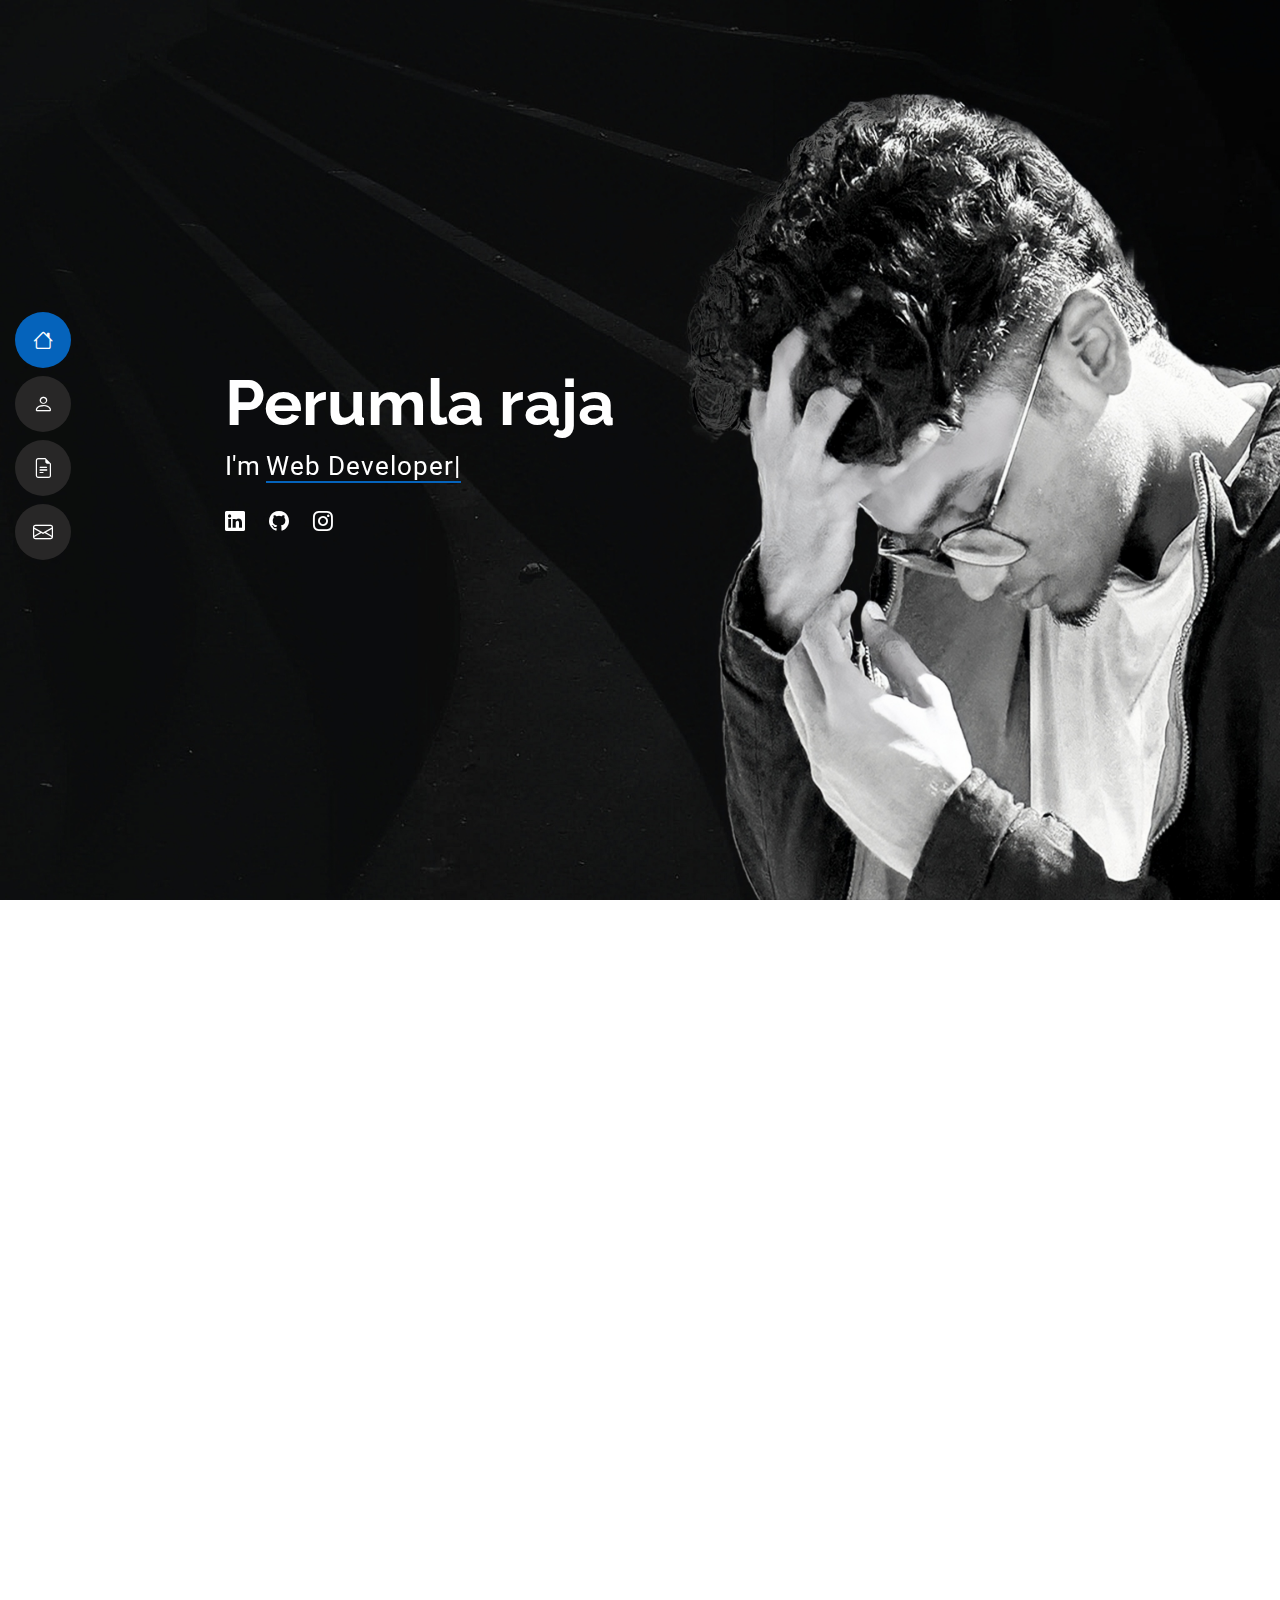
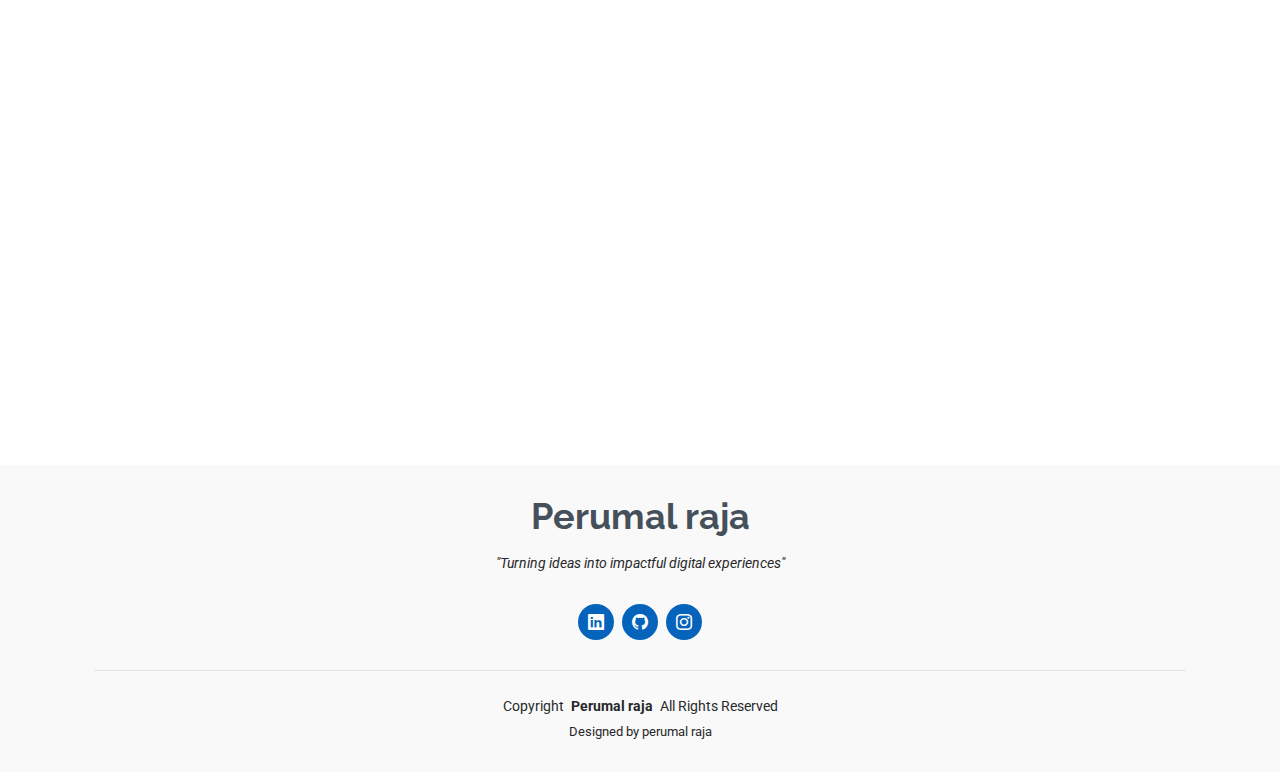
<file: index.html>
<!DOCTYPE html>
<html lang="en">

<head>
  <meta charset="utf-8">
  <meta content="width=device-width, initial-scale=1.0" name="viewport">
  <title>Index - MyResume Bootstrap Template</title>
  <meta content="" name="description">
  <meta content="" name="keywords">

  <!-- Favicons -->
  <link href="assets/img/favicon.png" rel="icon">
  <link href="assets/img/apple-touch-icon.png" rel="apple-touch-icon">

  <!-- Fonts -->
  <link href="https://fonts.googleapis.com" rel="preconnect">
  <link href="https://fonts.gstatic.com" rel="preconnect" crossorigin>
  <link
    href="https://fonts.googleapis.com/css2?family=Roboto:ital,wght@0,100;0,300;0,400;0,500;0,700;0,900;1,100;1,300;1,400;1,500;1,700;1,900&family=Poppins:ital,wght@0,100;0,200;0,300;0,400;0,500;0,600;0,700;0,800;0,900;1,100;1,200;1,300;1,400;1,500;1,600;1,700;1,800;1,900&family=Raleway:ital,wght@0,100;0,200;0,300;0,400;0,500;0,600;0,700;0,800;0,900;1,100;1,200;1,300;1,400;1,500;1,600;1,700;1,800;1,900&display=swap"
    rel="stylesheet">

  <!-- Vendor CSS Files -->
  <link href="assets/vendor/bootstrap/css/bootstrap.min.css" rel="stylesheet">
  <link href="assets/vendor/bootstrap-icons/bootstrap-icons.css" rel="stylesheet">
  <link href="assets/vendor/aos/aos.css" rel="stylesheet">
  <link href="assets/vendor/glightbox/css/glightbox.min.css" rel="stylesheet">
  <link href="assets/vendor/swiper/swiper-bundle.min.css" rel="stylesheet">

  <!-- Main CSS File -->
  <link href="assets/css/main.css" rel="stylesheet">

  <!-- =======================================================
  * Template Name: MyResume
  * Template URL: https://bootstrapmade.com/free-html-bootstrap-template-my-resume/
  * Updated: Jun 29 2024 with Bootstrap v5.3.3
  * Author: BootstrapMade.com
  * License: https://bootstrapmade.com/license/
  ======================================================== -->
</head>

<body class="index-page" style="overflow-x: hidden;">

  <header id="header" class="header d-flex flex-column justify-content-center">

    <i class="header-toggle d-xl-none bi bi-list"></i>

    <nav id="navmenu" class="navmenu">
      <ul>
        <li><a href="#hero" class="active"><i class="bi bi-house navicon"></i><span>Home</span></a></li>
        <li><a href="#about"><i class="bi bi-person navicon"></i><span>About</span></a></li>
        <li><a href="#resume"><i class="bi bi-file-earmark-text navicon"></i><span>Resume</span></a></li>
        <li><a href="#contact"><i class="bi bi-envelope navicon"></i><span>Contact</span></a></li>
      </ul>
    </nav>

  </header>

  <main class="main">

    <!-- Hero Section -->
    <section id="hero" class="hero section light-background">

      <img src="assets/img/hero-bg.jpg" alt="">

      <div class="container" data-aos="zoom-out">
        <div class="row justify-content-center">
          <div class="col-lg-9">
            <h2>Perumla raja</h2>
            <p>I'm <span class="typed" data-typed-items="Web Developer,Mobile App Developer ">Web Developer</span><span
                class="typed-cursor typed-cursor--blink" aria-hidden="true"></span></p>
            <div class="social-links">
              <a href="https://www.linkedin.com/in/perumalraja06"><i class="bi bi-linkedin"></i></a>
              <a href="https://github.com/perumalraja693"><i class="bi bi-github"></i></a>
              <a href="https://www.instagram.com/ant._000/"><i class="bi bi-instagram"></i></a>

            </div>
          </div>
        </div>
      </div>

    </section><!-- /Hero Section -->

    <!-- About Section -->
    <section id="about" class="about section pb-0">

      <!-- Section Title -->
      <div class="container section-title" data-aos="fade-up">
        <h2>About</h2>
        <p>I am Perumal Raja, a dedicated and passionate Computer Science & Engineering student with a strong foundation
          in web and mobile application development. My expertise includes working with modern frameworks like React.js
          and React Native and proficiency in languages such as HTML, CSS, JavaScript, and Python
        </p>
      </div><!-- End Section Title -->

      <div class="container" data-aos="fade-up" data-aos-delay="100">

        <div class="row gy-4 justify-content-center">
          <div class="col-lg-4" style="display: flex; justify-content: center;">
            <img src="assets/img/prof.jpg" class="img-fluid img-abt" alt="">
          </div>
          <div class="col-lg-8 content">
            <h2>Web &amp; Mobile Developer.</h2>

            <div class="row mt-5">
              <div class="col-lg-6">
                <ul>
                  <li><i class="bi bi-chevron-right"></i> <strong>Birthday:</strong> <span>06 Sep 2003</span></li>
                  <li><i class="bi bi-chevron-right"></i> <strong>Phone:</strong> <span>+91 6380392035</span></li>
                  <li><i class="bi bi-chevron-right"></i> <strong>City:</strong> <span>Cuddalore, India</span></li>
                </ul>
              </div>
              <div class="col-lg-6">
                <ul>
                  <li><i class="bi bi-chevron-right"></i> <strong>Age:</strong> <span>22</span></li>
                  <li><i class="bi bi-chevron-right"></i> <strong>Degree:</strong> <span>B.E CSE</span></li>
                  <li><i class="bi bi-chevron-right"></i> <strong>Email:</strong> <span>perumalraja359@gmail.com</span>
                  </li>
                </ul>
              </div>
            </div>
            <p class="py-3 pt-4">
              I am also proficient in tools like Figma and Photoshop ensuring a seamless user experience in my designs
              and implementations. Alongside technical acumen, I bring strong communication, teamwork, and leadership
              skills, making me an adaptable and efficient team player.
            </p>
          </div>
        </div>

      </div>

    </section><!-- /About Section -->


    <!-- Skills Section -->
    <section id="skills" class="skills section pt-0">

      <!-- Section Title -->
      <div class="container section-title" data-aos="fade-up">
        <h2>Skills</h2>
      </div><!-- End Section Title -->

      <div class="container" data-aos="fade-up" data-aos-delay="100">

        <div class="row skills-content skills-animation">

          <div class="col-lg-6">

            <div class="progress">
              <span class="skill"><span>HTML</span> <i class="val">100%</i></span>
              <div class="progress-bar-wrap">
                <div class="progress-bar" role="progressbar" aria-valuenow="100" aria-valuemin="0" aria-valuemax="100">
                </div>
              </div>
            </div><!-- End Skills Item -->

            <div class="progress">
              <span class="skill"><span>CSS</span> <i class="val">100%</i></span>
              <div class="progress-bar-wrap">
                <div class="progress-bar" role="progressbar" aria-valuenow="90" aria-valuemin="0" aria-valuemax="100">
                </div>
              </div>
            </div><!-- End Skills Item -->

            <div class="progress">
              <span class="skill"><span>Bootstrap</span> <i class="val">75%</i></span>
              <div class="progress-bar-wrap">
                <div class="progress-bar" role="progressbar" aria-valuenow="75" aria-valuemin="0" aria-valuemax="100">
                </div>
              </div>
            </div><!-- End Skills Item -->

          </div>

          <div class="col-lg-6">

            <div class="progress">
              <span class="skill"><span>JavaScript</span> <i class="val">80%</i></span>
              <div class="progress-bar-wrap">
                <div class="progress-bar" role="progressbar" aria-valuenow="80" aria-valuemin="0" aria-valuemax="100">
                </div>
              </div>
            </div><!-- End Skills Item -->

            <div class="progress">
              <span class="skill"><span>React js</span> <i class="val">90%</i></span>
              <div class="progress-bar-wrap">
                <div class="progress-bar" role="progressbar" aria-valuenow="90" aria-valuemin="0" aria-valuemax="100">
                </div>
              </div>
            </div><!-- End Skills Item -->

            <div class="progress">
              <span class="skill"><span>React Native</span> <i class="val">55%</i></span>
              <div class="progress-bar-wrap">
                <div class="progress-bar" role="progressbar" aria-valuenow="55" aria-valuemin="0" aria-valuemax="100">
                </div>
              </div>
            </div><!-- End Skills Item -->

          </div>

        </div>

      </div>

    </section><!-- /Skills Section -->

    <!-- Resume Section -->
    <section id="resume" class="resume section">

      <!-- Section Title -->
      <div class="container section-title" data-aos="fade-up">
        <h2>Resume</h2>
      </div><!-- End Section Title -->

      <div class="container">

        <div class="row">
          <iframe style="width: 100%; aspect-ratio: 4 / 3;" src="./assets/PerumalRaja-Resume.pdf" width="800"
            height="900">
          </iframe>

        </div>

      </div>

    </section><!-- /Resume Section -->


    <!-- Testimonials Section -->

    <!-- Contact Section -->
    <section id="contact" class="contact section">

      <!-- Section Title -->
      <div class="container section-title" data-aos="fade-up">
        <h2>Contact</h2>
      </div><!-- End Section Title -->

      <div class="container" data-aos="fade" data-aos-delay="100">

        <div class="row gy-4">

          <div class="col-lg-4">
            <div class="info-item d-flex" data-aos="fade-up" data-aos-delay="200">
              <i class="bi bi-geo-alt flex-shrink-0"></i>
              <div>
                <h3>Address</h3>
                <p>39 Murugan Koil Street, Cuddalore, IN 605007</p>
              </div>
            </div><!-- End Info Item -->

            <div class="info-item d-flex" data-aos="fade-up" data-aos-delay="300">
              <i class="bi bi-telephone flex-shrink-0"></i>
              <div>
                <h3>Call Us</h3>
                <p>+91 6380392035</p>
              </div>
            </div><!-- End Info Item -->

            <div class="info-item d-flex" data-aos="fade-up" data-aos-delay="400">
              <i class="bi bi-envelope flex-shrink-0"></i>
              <div>
                <h3>Email Us</h3>
                <p>perumalraja359@gmail.com</p>
              </div>
            </div><!-- End Info Item -->

          </div>

          <div class="col-lg-8">
            <form action="forms/contact.php" method="post" class="php-email-form" data-aos="fade-up"
              data-aos-delay="200">
              <div class="row gy-4">

                <div class="col-md-6">
                  <input type="text" name="name" class="form-control" placeholder="Your Name" required="">
                </div>

                <div class="col-md-6 ">
                  <input type="email" class="form-control" name="email" placeholder="Your Email" required="">
                </div>

                <div class="col-md-12">
                  <input type="text" class="form-control" name="subject" placeholder="Subject" required="">
                </div>

                <div class="col-md-12">
                  <textarea class="form-control" name="message" rows="6" placeholder="Message" required=""></textarea>
                </div>

                <div class="col-md-12 text-center">
                  <div class="loading">Loading</div>
                  <div class="error-message"></div>
                  <div class="sent-message">Your message has been sent. Thank you!</div>

                  <button type="submit">Send Message</button>
                </div>

              </div>
            </form>
          </div><!-- End Contact Form -->

        </div>

      </div>

    </section><!-- /Contact Section -->

  </main>

  <footer id="footer" class="footer position-relative light-background">
    <div class="container">
      <h3 class="sitename">Perumal raja</h3>
      <p>"Turning ideas into impactful digital experiences"</p>
      <div class="social-links d-flex justify-content-center">
        <a href="https://www.linkedin.com/in/perumalraja06"><i class="bi bi-linkedin"></i></a>
        <a href="https://github.com/perumalraja693"><i class="bi bi-github"></i></a>
        <a href="https://www.instagram.com/ant._000/"><i class="bi bi-instagram"></i></a>

      </div>
      <div class="container">
        <div class="copyright">
          <span>Copyright</span> <strong class="px-1 sitename">Perumal raja</strong> <span>All Rights Reserved</span>
        </div>
        <div class="credits">
          Designed by <a>perumal raja</a>
        </div>
      </div>
    </div>
  </footer>

  <!-- Scroll Top -->
  <a href="#" id="scroll-top" class="scroll-top d-flex align-items-center justify-content-center"><i
      class="bi bi-arrow-up-short"></i></a>

  <!-- Preloader -->
  <div id="preloader"></div>

  <!-- Vendor JS Files -->
  <script src="assets/vendor/bootstrap/js/bootstrap.bundle.min.js"></script>
  <script src="assets/vendor/php-email-form/validate.js"></script>
  <script src="assets/vendor/aos/aos.js"></script>
  <script src="assets/vendor/typed.js/typed.umd.js"></script>
  <script src="assets/vendor/purecounter/purecounter_vanilla.js"></script>
  <script src="assets/vendor/waypoints/noframework.waypoints.js"></script>
  <script src="assets/vendor/glightbox/js/glightbox.min.js"></script>
  <script src="assets/vendor/imagesloaded/imagesloaded.pkgd.min.js"></script>
  <script src="assets/vendor/isotope-layout/isotope.pkgd.min.js"></script>
  <script src="assets/vendor/swiper/swiper-bundle.min.js"></script>

  <!-- Main JS File -->
  <script src="assets/js/main.js"></script>

</body>

</html>
</file>
<file: assets/css/main.css>
/**
* Template Name: MyResume
* Template URL: https://bootstrapmade.com/free-html-bootstrap-template-my-resume/
* Updated: Jun 29 2024 with Bootstrap v5.3.3
* Author: BootstrapMade.com
* License: https://bootstrapmade.com/license/
*/

/*--------------------------------------------------------------
# Font & Color Variables
# Help: https://bootstrapmade.com/color-system/
--------------------------------------------------------------*/
/* Fonts */
:root {
  --default-font: "Roboto",  system-ui, -apple-system, "Segoe UI", Roboto, "Helvetica Neue", Arial, "Noto Sans", "Liberation Sans", sans-serif, "Apple Color Emoji", "Segoe UI Emoji", "Segoe UI Symbol", "Noto Color Emoji";
  --heading-font: "Raleway",  sans-serif;
  --nav-font: "Poppins",  sans-serif;
}

/* Global Colors - The following color variables are used throughout the website. Updating them here will change the color scheme of the entire website */
:root { 
  --background-color: #ffffff; /* Background color for the entire website, including individual sections */
  --default-color: #272829; /* Default color used for the majority of the text content across the entire website */
  --heading-color: #45505b; /* Color for headings, subheadings and title throughout the website */
  --accent-color: #0563bb; /* Accent color that represents your brand on the website. It's used for buttons, links, and other elements that need to stand out */
  --surface-color: #ffffff; /* The surface color is used as a background of boxed elements within sections, such as cards, icon boxes, or other elements that require a visual separation from the global background. */
  --contrast-color: #ffffff; /* Contrast color for text, ensuring readability against backgrounds of accent, heading, or default colors. */
}

/* Nav Menu Colors - The following color variables are used specifically for the navigation menu. They are separate from the global colors to allow for more customization options */
:root {
  --nav-color: #45505b;  /* The default color of the main navmenu links */
  --nav-hover-color: #0563bb; /* Applied to main navmenu links when they are hovered over or active */
  --nav-mobile-background-color: #ffffff; /* Used as the background color for mobile navigation menu */
  --nav-dropdown-background-color: #ffffff; /* Used as the background color for dropdown items that appear when hovering over primary navigation items */
  --nav-dropdown-color: #212529; /* Used for navigation links of the dropdown items in the navigation menu. */
  --nav-dropdown-hover-color: #0563bb; /* Similar to --nav-hover-color, this color is applied to dropdown navigation links when they are hovered over. */
}

/* Color Presets - These classes override global colors when applied to any section or element, providing reuse of the sam color scheme. */

.light-background {
  --background-color: #f9f9f9;
  --surface-color: #ffffff;
}

.dark-background {
  --background-color: #060606;
  --default-color: #ffffff;
  --heading-color: #ffffff;
  --surface-color: #252525;
  --contrast-color: #ffffff;
}

/* Smooth scroll */
:root {
  scroll-behavior: smooth;
}

/*--------------------------------------------------------------
# General Styling & Shared Classes
--------------------------------------------------------------*/
body {
  color: var(--default-color);
  background-color: var(--background-color);
  font-family: var(--default-font);
}

a {
  color: var(--accent-color);
  text-decoration: none;
  transition: 0.3s;
}

a:hover {
  color: color-mix(in srgb, var(--accent-color), transparent 25%);
  text-decoration: none;
}

h1,
h2,
h3,
h4,
h5,
h6 {
  color: var(--heading-color);
  font-family: var(--heading-font);
}

/* PHP Email Form Messages
------------------------------*/
.php-email-form .error-message {
  display: none;
  background: #df1529;
  color: #ffffff;
  text-align: left;
  padding: 15px;
  margin-bottom: 24px;
  font-weight: 600;
}

.php-email-form .sent-message {
  display: none;
  color: #ffffff;
  background: #059652;
  text-align: center;
  padding: 15px;
  margin-bottom: 24px;
  font-weight: 600;
}

.php-email-form .loading {
  display: none;
  background: var(--surface-color);
  text-align: center;
  padding: 15px;
  margin-bottom: 24px;
}

.php-email-form .loading:before {
  content: "";
  display: inline-block;
  border-radius: 50%;
  width: 24px;
  height: 24px;
  margin: 0 10px -6px 0;
  border: 3px solid var(--accent-color);
  border-top-color: var(--surface-color);
  animation: php-email-form-loading 1s linear infinite;
}

@keyframes php-email-form-loading {
  0% {
    transform: rotate(0deg);
  }

  100% {
    transform: rotate(360deg);
  }
}

/*--------------------------------------------------------------
# Global Header
--------------------------------------------------------------*/
.header {
  color: var(--default-color);
  position: fixed;
  top: 0;
  left: 0;
  bottom: 0;
  padding: 0 15px;
  transition: all ease-in-out 0.3s;
  overflow-y: auto;
  z-index: 997;
  min-width: 200px;
}

@media (max-width: 1199px) {
  .header {
    background-color: var(--background-color);
    border-right: 1px solid color-mix(in srgb, var(--default-color), transparent 90%);
    width: 300px;
    left: -100%;
  }
}

@media (min-width: 1200px) and (max-width: 1600px) {
  .header~main {
    margin-left: 160px;
  }

  .header~main .hero {
    margin-left: -160px;
    width: 100vw;
  }
}

.header.header-show {
  left: 0;
}

.header .header-toggle {
  color: var(--contrast-color);
  background-color: var(--accent-color);
  font-size: 22px;
  display: flex;
  align-items: center;
  justify-content: center;
  width: 40px;
  height: 40px;
  border-radius: 50%;
  cursor: pointer;
  position: fixed;
  top: 15px;
  right: 15px;
  z-index: 9999;
  transition: background-color 0.3s;
}

.header .header-toggle:hover {
  color: var(--contrast-color);
  background-color: color-mix(in srgb, var(--accent-color) 90%, white 15%);
}

/*--------------------------------------------------------------
# Navigation Menu
--------------------------------------------------------------*/
.navmenu {
  padding: 0;
  z-index: 9997;
}

.navmenu ul {
  list-style: none;
  padding: 0 0 20px 0;
  margin: 0;
  width: 140px;
}

.navmenu a,
.navmenu a:focus {
  color: white;
  font-family: var(--nav-font);
  display: flex;
  align-items: center;
  padding: 10px 18px;
  margin-bottom: 8px;
  font-size: 15px;
  border-radius: 50px;
  background: rgb(40, 39, 39);
  height: 56px;
  width: 100%;
  overflow: hidden;
  transition: 0.3s;
}

.navmenu a i,
.navmenu a:focus i {
  font-size: 20px;
}

.navmenu a span,
.navmenu a:focus span {
  padding: 0 5px 0 7px;
}

@media (min-width: 992px) {

  .navmenu a,
  .navmenu a:focus {
    max-width: 56px;
  }

  .navmenu a span,
  .navmenu a:focus span {
    display: none;
  }
}

.navmenu a:hover,
.navmenu .active,
.navmenu .active:focus,
.navmenu li:hover>a {
  color: var(--contrast-color);
  background: var(--nav-hover-color);
}

.navmenu a:hover,
.navmenu li:hover>a {
  max-width: 100%;
  color: var(--contrast-color);
}

.navmenu a:hover span,
.navmenu li:hover>a span {
  display: block;
}

.img-abt{
  height: 80% !important;

}
/*--------------------------------------------------------------
# Global Footer
--------------------------------------------------------------*/
.footer {
  color: var(--default-color);
  background-color: var(--background-color);
  font-size: 14px;
  text-align: center;
  padding: 30px 0;
  position: relative;
}

.footer h3 {
  font-size: 36px;
  font-weight: 700;
  position: relative;
  padding: 0;
  margin: 0 0 15px 0;
}

.footer p {
  font-size: 15;
  font-style: italic;
  padding: 0;
  margin: 0 0 30px 0;
}

.footer .social-links {
  margin: 0 0 30px 0;
}

.footer .social-links a {
  font-size: 16px;
  display: flex;
  align-items: center;
  justify-content: center;
  background: var(--accent-color);
  color: var(--contrast-color);
  line-height: 1;
  margin: 0 4px;
  border-radius: 50%;
  text-align: center;
  width: 36px;
  height: 36px;
  transition: 0.3s;
}

.footer .social-links a:hover {
  background: color-mix(in srgb, var(--accent-color), transparent 20%);
  text-decoration: none;
}

.footer .copyright {
  padding-top: 25px;
  border-top: 1px solid color-mix(in srgb, var(--default-color), transparent 90%);
}

.footer .credits {
  font-size: 13px;
  padding-top: 5px;
}

/*--------------------------------------------------------------
# Preloader
--------------------------------------------------------------*/
#preloader {
  position: fixed;
  inset: 0;
  z-index: 999999;
  overflow: hidden;
  background: var(--background-color);
  transition: all 0.6s ease-out;
}

#preloader:before {
  content: "";
  position: fixed;
  top: calc(50% - 30px);
  left: calc(50% - 30px);
  border: 6px solid #ffffff;
  border-color: var(--accent-color) transparent var(--accent-color) transparent;
  border-radius: 50%;
  width: 60px;
  height: 60px;
  animation: animate-preloader 1.5s linear infinite;
}

@keyframes animate-preloader {
  0% {
    transform: rotate(0deg);
  }

  100% {
    transform: rotate(360deg);
  }
}

/*--------------------------------------------------------------
# Scroll Top Button
--------------------------------------------------------------*/
.scroll-top {
  position: fixed;
  visibility: hidden;
  opacity: 0;
  right: 15px;
  bottom: -15px;
  z-index: 99999;
  background-color: var(--accent-color);
  width: 44px;
  height: 44px;
  border-radius: 50px;
  transition: all 0.4s;
}

.scroll-top i {
  font-size: 24px;
  color: var(--contrast-color);
  line-height: 0;
}

.scroll-top:hover {
  background-color: color-mix(in srgb, var(--accent-color), transparent 20%);
  color: var(--contrast-color);
}

.scroll-top.active {
  visibility: visible;
  opacity: 1;
  bottom: 15px;
}

/*--------------------------------------------------------------
# Disable aos animation delay on mobile devices
--------------------------------------------------------------*/
@media screen and (max-width: 768px) {
  [data-aos-delay] {
    transition-delay: 0 !important;
  }
}

/*--------------------------------------------------------------
# Global Page Titles & Breadcrumbs
--------------------------------------------------------------*/
.page-title {
  --background-color: color-mix(in srgb, var(--default-color), transparent 96%);
  color: var(--default-color);
  background-color: var(--background-color);
  padding: 20px 0;
  position: relative;
}

.page-title h1 {
  font-size: 28px;
  font-weight: 700;
  margin: 0;
}

.page-title .breadcrumbs ol {
  display: flex;
  flex-wrap: wrap;
  list-style: none;
  padding: 0 0 10px 0;
  margin: 0;
  font-size: 14px;
  font-weight: 400;
}

.page-title .breadcrumbs ol li+li {
  padding-left: 10px;
}

.page-title .breadcrumbs ol li+li::before {
  content: "/";
  display: inline-block;
  padding-right: 10px;
  color: color-mix(in srgb, var(--default-color), transparent 70%);
}

/*--------------------------------------------------------------
# Global Sections
--------------------------------------------------------------*/
section,
.section {
  color: var(--default-color);
  background-color: var(--background-color);
  padding: 60px 0;
  overflow: clip;
}

/*--------------------------------------------------------------
# Global Section Titles
--------------------------------------------------------------*/
.section-title {
  text-align: center;
  padding-bottom: 60px;
  position: relative;
}

.section-title h2 {
  font-size: 32px;
  font-weight: 700;
  margin-bottom: 20px;
  padding-bottom: 20px;
  position: relative;
}

.section-title h2:before {
  content: "";
  position: absolute;
  display: block;
  width: 160px;
  height: 1px;
  background: color-mix(in srgb, var(--default-color), transparent 60%);
  left: 0;
  right: 0;
  bottom: 1px;
  margin: auto;
}

.section-title h2::after {
  content: "";
  position: absolute;
  display: block;
  width: 60px;
  height: 3px;
  background: var(--accent-color);
  left: 0;
  right: 0;
  bottom: 0;
  margin: auto;
}

.section-title p {
  margin-bottom: 0;
}

/*--------------------------------------------------------------
# Hero Section
--------------------------------------------------------------*/
.hero {
  width: 100%;
  min-height: 100vh;
  position: relative;
  padding: 80px 0;
  display: flex;
  align-items: center;
  justify-content: center;
}

.hero img {
  position: absolute;
  inset: 0;
  display: block;
  width: 100%;
  height: 100%;
  object-fit: cover;
  z-index: 1;
}



.hero .container {
  position: relative;
  z-index: 3;
}

.hero h2 {
  margin: 0;
  font-size: 64px;
  font-weight: 700;
  color: white;
}

.hero p {
  margin: 5px 0 0 0;
  font-size: 26px;
  color: white;

}

.hero p span {
  letter-spacing: 1px;
  border-bottom: 2px solid var(--accent-color);
}

.hero .social-links {
  margin-top: 25px;
  
}

.hero .social-links a {
  font-size: 20px;
  display: inline-block;
  color: white;

  line-height: 1;
  margin-right: 20px;
  transition: 0.3s;
}

.hero .social-links a:hover {
  color: var(--accent-color);
}

@media (max-width: 768px) {
  .hero h2 {
    font-size: 32px;
  }

  .hero p {
    font-size: 20px;
  }
}

/*--------------------------------------------------------------
# About Section
--------------------------------------------------------------*/
.about .content h2 {
  font-weight: 700;
  font-size: 24px;
}

.about .content ul {
  list-style: none;
  padding: 0;
}

.about .content ul li {
  margin-bottom: 20px;
  display: flex;
  align-items: center;
}

.about .content ul strong {
  margin-right: 10px;
}

.about .content ul i {
  font-size: 16px;
  margin-right: 5px;
  color: var(--accent-color);
  line-height: 0;
}

/*--------------------------------------------------------------
# Stats Section
--------------------------------------------------------------*/
.stats i {
  background-color: var(--accent-color);
  color: var(--contrast-color);
  width: 54px;
  height: 54px;
  font-size: 24px;
  border-radius: 50px;
  display: inline-flex;
  align-items: center;
  justify-content: center;
  position: relative;
  z-index: 1;
}

.stats .stats-item {
  margin-top: 10px;
  width: 100%;
  position: relative;
  text-align: center;
  z-index: 0;
}

.stats .stats-item span {
  font-size: 36px;
  display: block;
  font-weight: 700;
  color: color-mix(in srgb, var(--default-color), transparent 20%);
}

.stats .stats-item p {
  padding: 0;
  margin: 0;
  color: color-mix(in srgb, var(--default-color), transparent 50%);
  font-size: 16px;
}

/*--------------------------------------------------------------
# Skills Section
--------------------------------------------------------------*/
.skills .progress {
  height: 60px;
  display: block;
  background: none;
  border-radius: 0;
}

.skills .progress .skill {
  color: var(--heading-color);
  padding: 0;
  margin: 0 0 6px 0;
  text-transform: uppercase;
  display: block;
  font-weight: 600;
  font-family: var(--heading-font);
}

.skills .progress .skill .val {
  float: right;
  font-style: normal;
}

.skills .progress-bar-wrap {
  background: color-mix(in srgb, var(--default-color), transparent 90%);
  height: 10px;
}

.skills .progress-bar {
  width: 1px;
  height: 10px;
  transition: 0.9s;
  background-color: var(--accent-color);
}

/*--------------------------------------------------------------
# Resume Section
--------------------------------------------------------------*/
.resume .resume-title {
  color: var(--heading-color);
  font-size: 26px;
  font-weight: 700;
  margin-top: 20px;
  margin-bottom: 20px;
}

.resume .resume-item {
  padding: 0 0 20px 20px;
  margin-top: -2px;
  border-left: 2px solid var(--accent-color);
  position: relative;
}

.resume .resume-item h4 {
  line-height: 18px;
  font-size: 18px;
  font-weight: 600;
  text-transform: uppercase;
  color: color-mix(in srgb, var(--default-color), transparent 20%);
  margin-bottom: 10px;
}

.resume .resume-item h5 {
  font-size: 16px;
  padding: 5px 15px;
  display: inline-block;
  font-weight: 600;
  margin-bottom: 10px;
}

.resume .resume-item ul {
  padding-left: 20px;
}

.resume .resume-item ul li {
  padding-bottom: 10px;
}

.resume .resume-item:last-child {
  padding-bottom: 0;
}

.resume .resume-item::before {
  content: "";
  position: absolute;
  width: 16px;
  height: 16px;
  border-radius: 50px;
  left: -9px;
  top: 0;
  background: var(--background-color);
  border: 2px solid var(--accent-color);
}

/*--------------------------------------------------------------
# Portfolio Section
--------------------------------------------------------------*/
.portfolio .portfolio-filters {
  padding: 0;
  margin: 0 auto 20px auto;
  list-style: none;
  text-align: center;
}

.portfolio .portfolio-filters li {
  cursor: pointer;
  display: inline-block;
  padding: 8px 20px 10px 20px;
  margin: 0;
  font-size: 15px;
  font-weight: 500;
  line-height: 1;
  margin-bottom: 5px;
  border-radius: 50px;
  transition: all 0.3s ease-in-out;
  font-family: var(--heading-font);
}

.portfolio .portfolio-filters li:hover,
.portfolio .portfolio-filters li.filter-active {
  color: var(--contrast-color);
  background-color: var(--accent-color);
}

.portfolio .portfolio-filters li:first-child {
  margin-left: 0;
}

.portfolio .portfolio-filters li:last-child {
  margin-right: 0;
}

@media (max-width: 575px) {
  .portfolio .portfolio-filters li {
    font-size: 14px;
    margin: 0 0 10px 0;
  }
}

.portfolio .portfolio-item {
  position: relative;
  overflow: hidden;
}

.portfolio .portfolio-item .portfolio-info {
  opacity: 0;
  position: absolute;
  left: 12px;
  right: 12px;
  bottom: -100%;
  z-index: 3;
  transition: all ease-in-out 0.5s;
  background: color-mix(in srgb, var(--background-color), transparent 10%);
  padding: 15px;
}

.portfolio .portfolio-item .portfolio-info h4 {
  font-size: 18px;
  font-weight: 600;
  padding-right: 50px;
}

.portfolio .portfolio-item .portfolio-info p {
  color: color-mix(in srgb, var(--default-color), transparent 30%);
  font-size: 14px;
  margin-bottom: 0;
  padding-right: 50px;
}

.portfolio .portfolio-item .portfolio-info .preview-link,
.portfolio .portfolio-item .portfolio-info .details-link {
  position: absolute;
  right: 50px;
  font-size: 24px;
  top: calc(50% - 14px);
  color: color-mix(in srgb, var(--default-color), transparent 30%);
  transition: 0.3s;
  line-height: 0;
}

.portfolio .portfolio-item .portfolio-info .preview-link:hover,
.portfolio .portfolio-item .portfolio-info .details-link:hover {
  color: var(--accent-color);
}

.portfolio .portfolio-item .portfolio-info .details-link {
  right: 14px;
  font-size: 28px;
}

.portfolio .portfolio-item:hover .portfolio-info {
  opacity: 1;
  bottom: 0;
}

/*--------------------------------------------------------------
# Services Section
--------------------------------------------------------------*/
.services .service-item {
  background-color: var(--surface-color);
  box-shadow: 0px 5px 90px 0px rgba(0, 0, 0, 0.1);
  height: 100%;
  padding: 60px 30px;
  text-align: center;
  transition: 0.3s;
  border-radius: 5px;
}

.services .service-item .icon {
  margin: 0 auto;
  width: 100px;
  height: 100px;
  display: flex;
  align-items: center;
  justify-content: center;
  transition: ease-in-out 0.3s;
  position: relative;
}

.services .service-item .icon i {
  font-size: 36px;
  transition: 0.5s;
  position: relative;
}

.services .service-item .icon svg {
  position: absolute;
  top: 0;
  left: 0;
}

.services .service-item .icon svg path {
  transition: 0.5s;
  fill: color-mix(in srgb, var(--default-color), transparent 95%);
}

.services .service-item h3 {
  font-weight: 700;
  margin: 10px 0 15px 0;
  font-size: 22px;
}

.services .service-item p {
  line-height: 24px;
  font-size: 14px;
  margin-bottom: 0;
}

.services .service-item:hover {
  box-shadow: 0px 5px 35px 0px rgba(0, 0, 0, 0.1);
}

.services .service-item.item-cyan i {
  color: #0dcaf0;
}

.services .service-item.item-cyan:hover .icon i {
  color: #fff;
}

.services .service-item.item-cyan:hover .icon path {
  fill: #0dcaf0;
}

.services .service-item.item-orange i {
  color: #fd7e14;
}

.services .service-item.item-orange:hover .icon i {
  color: #fff;
}

.services .service-item.item-orange:hover .icon path {
  fill: #fd7e14;
}

.services .service-item.item-teal i {
  color: #20c997;
}

.services .service-item.item-teal:hover .icon i {
  color: #fff;
}

.services .service-item.item-teal:hover .icon path {
  fill: #20c997;
}

.services .service-item.item-red i {
  color: #df1529;
}

.services .service-item.item-red:hover .icon i {
  color: #fff;
}

.services .service-item.item-red:hover .icon path {
  fill: #df1529;
}

.services .service-item.item-indigo i {
  color: #6610f2;
}

.services .service-item.item-indigo:hover .icon i {
  color: #fff;
}

.services .service-item.item-indigo:hover .icon path {
  fill: #6610f2;
}

.services .service-item.item-pink i {
  color: #f3268c;
}

.services .service-item.item-pink:hover .icon i {
  color: #fff;
}

.services .service-item.item-pink:hover .icon path {
  fill: #f3268c;
}

/*--------------------------------------------------------------
# Testimonials Section
--------------------------------------------------------------*/
.testimonials .testimonials-carousel,
.testimonials .testimonials-slider {
  overflow: hidden;
}

.testimonials .testimonial-item .testimonial-content {
  border-left: 3px solid var(--accent-color);
  padding-left: 30px;
}

.testimonials .testimonial-item .testimonial-img {
  border-radius: 50%;
  border: 4px solid var(--background-color);
  margin: 0 auto;
}

.testimonials .testimonial-item h3 {
  font-size: 20px;
  font-weight: bold;
  margin: 10px 0 5px 0;
}

.testimonials .testimonial-item h4 {
  font-size: 14px;
  color: color-mix(in srgb, var(--default-color), transparent 40%);
  margin: 0 0 10px 0;
}

.testimonials .testimonial-item .stars i {
  color: #ffc107;
  margin: 0 1px;
}

.testimonials .testimonial-item .quote-icon-left,
.testimonials .testimonial-item .quote-icon-right {
  color: color-mix(in srgb, var(--accent-color), transparent 50%);
  font-size: 26px;
  line-height: 0;
}

.testimonials .testimonial-item .quote-icon-left {
  display: inline-block;
  left: -5px;
  position: relative;
}

.testimonials .testimonial-item .quote-icon-right {
  display: inline-block;
  right: -5px;
  position: relative;
  top: 10px;
  transform: scale(-1, -1);
}

.testimonials .testimonial-item p {
  font-style: italic;
}

.testimonials .swiper-wrapper {
  height: auto;
}

.testimonials .swiper-pagination {
  margin-top: 30px;
  position: relative;
}

.testimonials .swiper-pagination .swiper-pagination-bullet {
  width: 12px;
  height: 12px;
  background-color: color-mix(in srgb, var(--default-color), transparent 85%);
  opacity: 1;
}

.testimonials .swiper-pagination .swiper-pagination-bullet-active {
  background-color: var(--accent-color);
}

/*--------------------------------------------------------------
# Contact Section
--------------------------------------------------------------*/
.contact .info-item+.info-item {
  margin-top: 40px;
}

.contact .info-item i {
  color: var(--accent-color);
  background: color-mix(in srgb, var(--accent-color), transparent 92%);
  font-size: 20px;
  width: 44px;
  height: 44px;
  display: flex;
  justify-content: center;
  align-items: center;
  border-radius: 50px;
  transition: all 0.3s ease-in-out;
  margin-right: 15px;
}

.contact .info-item h3 {
  padding: 0;
  font-size: 18px;
  font-weight: 700;
  margin-bottom: 5px;
}

.contact .info-item p {
  padding: 0;
  margin-bottom: 0;
  font-size: 14px;
}

.contact .info-item:hover i {
  background: var(--accent-color);
  color: var(--contrast-color);
}

.contact .php-email-form {
  height: 100%;
}

.contact .php-email-form input[type=text],
.contact .php-email-form input[type=email],
.contact .php-email-form textarea {
  font-size: 14px;
  padding: 10px 15px;
  box-shadow: none;
  border-radius: 0;
  color: var(--default-color);
  background-color: color-mix(in srgb, var(--background-color), transparent 50%);
  border-color: color-mix(in srgb, var(--default-color), transparent 80%);
}

.contact .php-email-form input[type=text]:focus,
.contact .php-email-form input[type=email]:focus,
.contact .php-email-form textarea:focus {
  border-color: var(--accent-color);
}

.contact .php-email-form input[type=text]::placeholder,
.contact .php-email-form input[type=email]::placeholder,
.contact .php-email-form textarea::placeholder {
  color: color-mix(in srgb, var(--default-color), transparent 70%);
}

.contact .php-email-form button[type=submit] {
  color: var(--contrast-color);
  background: var(--accent-color);
  border: 0;
  padding: 10px 30px;
  transition: 0.4s;
  border-radius: 50px;
}

.contact .php-email-form button[type=submit]:hover {
  background: color-mix(in srgb, var(--accent-color), transparent 25%);
}

/*--------------------------------------------------------------
# Portfolio Details Section
--------------------------------------------------------------*/
.portfolio-details .portfolio-details-slider img {
  width: 100%;
}

.portfolio-details .swiper-wrapper {
  height: auto;
}

.portfolio-details .swiper-button-prev,
.portfolio-details .swiper-button-next {
  width: 48px;
  height: 48px;
}

.portfolio-details .swiper-button-prev:after,
.portfolio-details .swiper-button-next:after {
  color: rgba(255, 255, 255, 0.8);
  background-color: rgba(0, 0, 0, 0.15);
  font-size: 24px;
  border-radius: 50%;
  width: 48px;
  height: 48px;
  display: flex;
  align-items: center;
  justify-content: center;
  transition: 0.3s;
}

.portfolio-details .swiper-button-prev:hover:after,
.portfolio-details .swiper-button-next:hover:after {
  background-color: rgba(0, 0, 0, 0.3);
}

@media (max-width: 575px) {

  .portfolio-details .swiper-button-prev,
  .portfolio-details .swiper-button-next {
    display: none;
  }
}

.portfolio-details .swiper-pagination {
  margin-top: 20px;
  position: relative;
}

.portfolio-details .swiper-pagination .swiper-pagination-bullet {
  width: 10px;
  height: 10px;
  background-color: color-mix(in srgb, var(--default-color), transparent 85%);
  opacity: 1;
}

.portfolio-details .swiper-pagination .swiper-pagination-bullet-active {
  background-color: var(--accent-color);
}

.portfolio-details .portfolio-info h3 {
  font-size: 22px;
  font-weight: 700;
  margin-bottom: 20px;
  padding-bottom: 20px;
  position: relative;
}

.portfolio-details .portfolio-info h3:after {
  content: "";
  position: absolute;
  display: block;
  width: 50px;
  height: 3px;
  background: var(--accent-color);
  left: 0;
  bottom: 0;
}

.portfolio-details .portfolio-info ul {
  list-style: none;
  padding: 0;
  font-size: 15px;
}

.portfolio-details .portfolio-info ul li {
  display: flex;
  flex-direction: column;
  padding-bottom: 15px;
}

.portfolio-details .portfolio-info ul strong {
  text-transform: uppercase;
  font-weight: 400;
  color: color-mix(in srgb, var(--default-color), transparent 50%);
  font-size: 14px;
}

.portfolio-details .portfolio-info .btn-visit {
  padding: 8px 40px;
  background: var(--accent-color);
  color: var(--contrast-color);
  border-radius: 50px;
  transition: 0.3s;
}

.portfolio-details .portfolio-info .btn-visit:hover {
  background: color-mix(in srgb, var(--accent-color), transparent 20%);
}

.portfolio-details .portfolio-description h2 {
  font-size: 26px;
  font-weight: 700;
  margin-bottom: 20px;
}

.portfolio-details .portfolio-description p {
  padding: 0;
}

.portfolio-details .portfolio-description .testimonial-item {
  padding: 30px 30px 0 30px;
  position: relative;
  background: color-mix(in srgb, var(--default-color), transparent 97%);
  margin-bottom: 50px;
}

.portfolio-details .portfolio-description .testimonial-item .testimonial-img {
  width: 90px;
  border-radius: 50px;
  border: 6px solid var(--background-color);
  float: left;
  margin: 0 10px 0 0;
}

.portfolio-details .portfolio-description .testimonial-item h3 {
  font-size: 18px;
  font-weight: bold;
  margin: 15px 0 5px 0;
  padding-top: 20px;
}

.portfolio-details .portfolio-description .testimonial-item h4 {
  font-size: 14px;
  color: #6c757d;
  margin: 0;
}

.portfolio-details .portfolio-description .testimonial-item .quote-icon-left,
.portfolio-details .portfolio-description .testimonial-item .quote-icon-right {
  color: color-mix(in srgb, var(--accent-color), transparent 50%);
  font-size: 26px;
  line-height: 0;
}

.portfolio-details .portfolio-description .testimonial-item .quote-icon-left {
  display: inline-block;
  left: -5px;
  position: relative;
}

.portfolio-details .portfolio-description .testimonial-item .quote-icon-right {
  display: inline-block;
  right: -5px;
  position: relative;
  top: 10px;
  transform: scale(-1, -1);
}

.portfolio-details .portfolio-description .testimonial-item p {
  font-style: italic;
  margin: 0 0 15px 0 0 0;
  padding: 0;
}

/*--------------------------------------------------------------
# Service Details Section
--------------------------------------------------------------*/
.service-details .service-box {
  padding: 20px;
  box-shadow: 0px 2px 20px rgba(0, 0, 0, 0.1);
}

.service-details .service-box+.service-box {
  margin-top: 30px;
}

.service-details .service-box h4 {
  font-size: 20px;
  font-weight: 700;
  border-bottom: 2px solid color-mix(in srgb, var(--default-color), transparent 92%);
  padding-bottom: 15px;
  margin-bottom: 15px;
}

.service-details .services-list a {
  color: color-mix(in srgb, var(--default-color), transparent 20%);
  background-color: color-mix(in srgb, var(--default-color), transparent 96%);
  display: flex;
  align-items: center;
  padding: 12px 15px;
  margin-top: 15px;
  transition: 0.3s;
}

.service-details .services-list a:first-child {
  margin-top: 0;
}

.service-details .services-list a i {
  font-size: 16px;
  margin-right: 8px;
  color: var(--accent-color);
}

.service-details .services-list a.active {
  color: var(--contrast-color);
  background-color: var(--accent-color);
}

.service-details .services-list a.active i {
  color: var(--contrast-color);
}

.service-details .services-list a:hover {
  background-color: color-mix(in srgb, var(--accent-color), transparent 95%);
  color: var(--accent-color);
}

.service-details .download-catalog a {
  color: var(--default-color);
  display: flex;
  align-items: center;
  padding: 10px 0;
  transition: 0.3s;
  border-top: 1px solid color-mix(in srgb, var(--default-color), transparent 90%);
}

.service-details .download-catalog a:first-child {
  border-top: 0;
  padding-top: 0;
}

.service-details .download-catalog a:last-child {
  padding-bottom: 0;
}

.service-details .download-catalog a i {
  font-size: 24px;
  margin-right: 8px;
  color: var(--accent-color);
}

.service-details .download-catalog a:hover {
  color: var(--accent-color);
}

.service-details .help-box {
  background-color: var(--accent-color);
  color: var(--contrast-color);
  margin-top: 30px;
  padding: 30px 15px;
}

.service-details .help-box .help-icon {
  font-size: 48px;
}

.service-details .help-box h4,
.service-details .help-box a {
  color: var(--contrast-color);
}

.service-details .services-img {
  margin-bottom: 20px;
}

.service-details h3 {
  font-size: 26px;
  font-weight: 700;
}

.service-details p {
  font-size: 15px;
}

.service-details ul {
  list-style: none;
  padding: 0;
  font-size: 15px;
}

.service-details ul li {
  padding: 5px 0;
  display: flex;
  align-items: center;
}

.service-details ul i {
  font-size: 20px;
  margin-right: 8px;
  color: var(--accent-color);
}

/*--------------------------------------------------------------
# Starter Section Section
--------------------------------------------------------------*/
.starter-section {
  /* Add your styles here */
}
</file>
